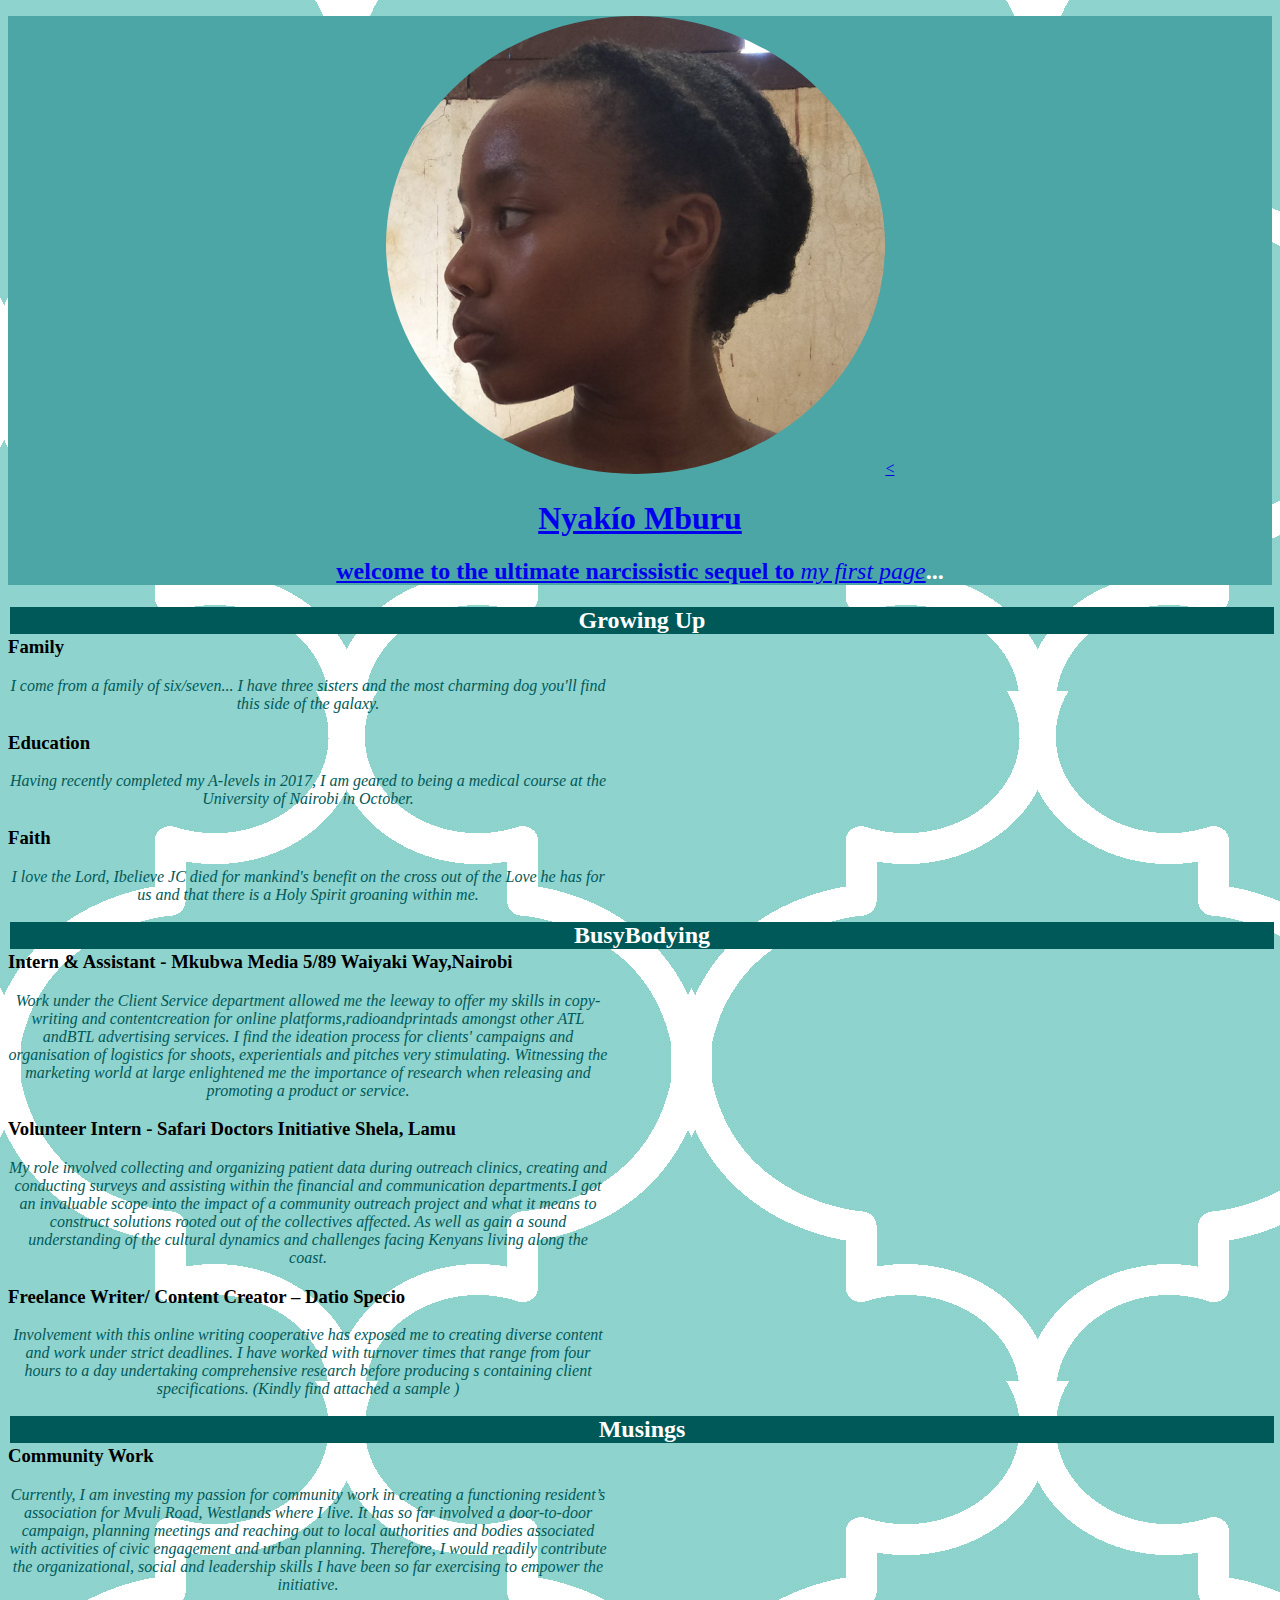
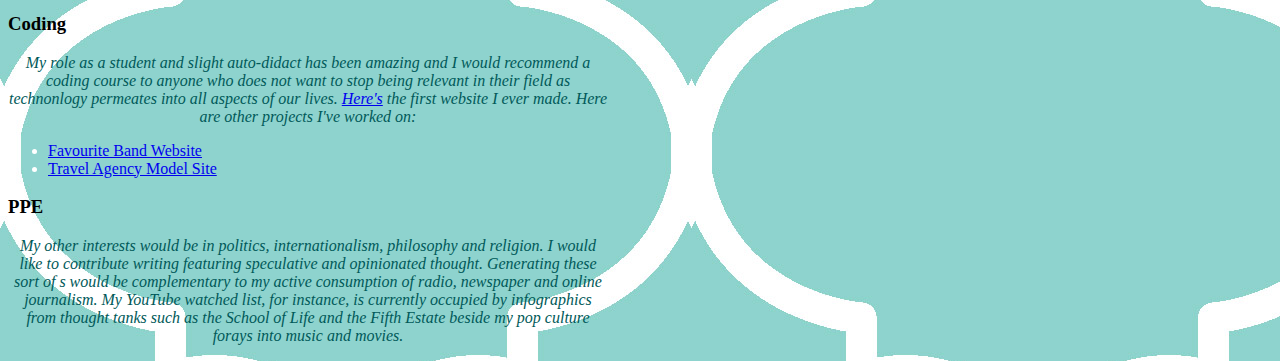
<file: index.html>
<!DOCTYPE html>
<html lang="en" dir="ltr">
  <head>
    <meta charset="utf-8">
    <link href="css/styles.css" rel="stylesheet" type="text/css" >
    <title>Ma Portfeuille</title>
  </head>
  <body>

    <div class="topbar">
        <center>
           <p>
             <a href="addpages/contact.html"><img src="images/nyakiohead.jpg" alt="Nyakio Portrait"><
           </p>
           <p><h1>Nyakío Mburu</h1>
             <h2>welcome to the ultimate narcissistic sequel to <a href="https://nya-ke.github.io/Mtandao-ya-Kwanza/"><span class= about-me >my first page</span></a>...</h2>
           </p>
        </center>
    </div>

    <div class="columns">

      <h2>Growing Up
        <h3>Family</h3>
        <p>I come from a family of six/seven... I have three sisters and the most charming dog you'll find this side of the galaxy.</p>
        <h3>Education</h3>
        <p>Having recently completed my A-levels in 2017, I am geared to being a medical course at the University of Nairobi in October.</p>
        <h3>Faith</h3>
        <p> I love the Lord, Ibelieve JC died for mankind's benefit on the cross out of the Love he has for us and that there is a Holy Spirit groaning within me.</p>
      </h2>

      <h2 >BusyBodying
        <h3>Intern & Assistant - Mkubwa Media 5/89 Waiyaki Way,Nairobi</h3>
        <p>Work under the Client Service department allowed me the leeway to offer my skills in copy-writing and contentcreation for online platforms,radioandprintads amongst other ATL andBTL advertising services. I find the ideation process for clients' campaigns and organisation of logistics for shoots, experientials and pitches very stimulating. Witnessing the marketing world at large enlightened me the importance of research when releasing and promoting a product or service.
        </p>
        <h3>Volunteer Intern - Safari Doctors Initiative Shela, Lamu</h3>
        <p> My role involved collecting and organizing patient data during outreach clinics, creating and conducting surveys and assisting within the financial and communication departments.I got an invaluable scope into the impact of a community outreach project and what it means to construct solutions rooted out of the collectives affected. As well as gain a sound understanding of the cultural dynamics and challenges facing Kenyans living along the coast.
        </p>
        <h3>Freelance Writer/ Content Creator – Datio Specio</h3>
        <p>Involvement with this online writing cooperative has exposed me to creating diverse content and work under strict deadlines. I have worked with turnover times that range from four hours to a day undertaking comprehensive research before producing s containing client specifications. (Kindly find attached a sample )
        </p>
      </h2>

      <h2>Musings
        <h3>Community Work</h3>
        <p>Currently, I am investing my passion for community work in creating a functioning resident’s association for Mvuli Road, Westlands where I live. It has so far involved a door-to-door campaign, planning meetings and reaching out to local authorities and bodies associated with activities of civic engagement and urban planning. Therefore, I would readily contribute the organizational, social and leadership skills I have been so far exercising to empower the initiative.</p>
        <h3>Coding</h3>
        <p> My role as a student and slight auto-didact has been amazing and I would recommend a coding course to anyone who does not want to stop being relevant in their field as technonlogy permeates into all aspects of our lives. <a href="https://nya-ke.github.io/Mtandao-ya-Kwanza/">Here's</a> the first website I ever made.
            Here are other projects I've worked on:
            <ul>
              <li><a href="https://nya-ke.github.io/One-Republic-Website/"> Favourite Band Website</a></li>
              <li><a href="https://nya-ke.github.io/Travel-Agency/">Travel Agency Model Site</a></li>

            </ul>
        <h3>PPE</h3>
        <p>My other interests would be in politics, internationalism, philosophy and religion. I would like to contribute writing featuring speculative and opinionated thought. Generating these sort of s would be complementary to my active consumption of radio, newspaper and online journalism. My YouTube watched list, for instance, is currently occupied by infographics from thought tanks such as the School of Life and the Fifth Estate beside my pop culture forays into music and movies.
        </p>
      </h2>

    </div>
    </div>
  </body>
</html>
</file>
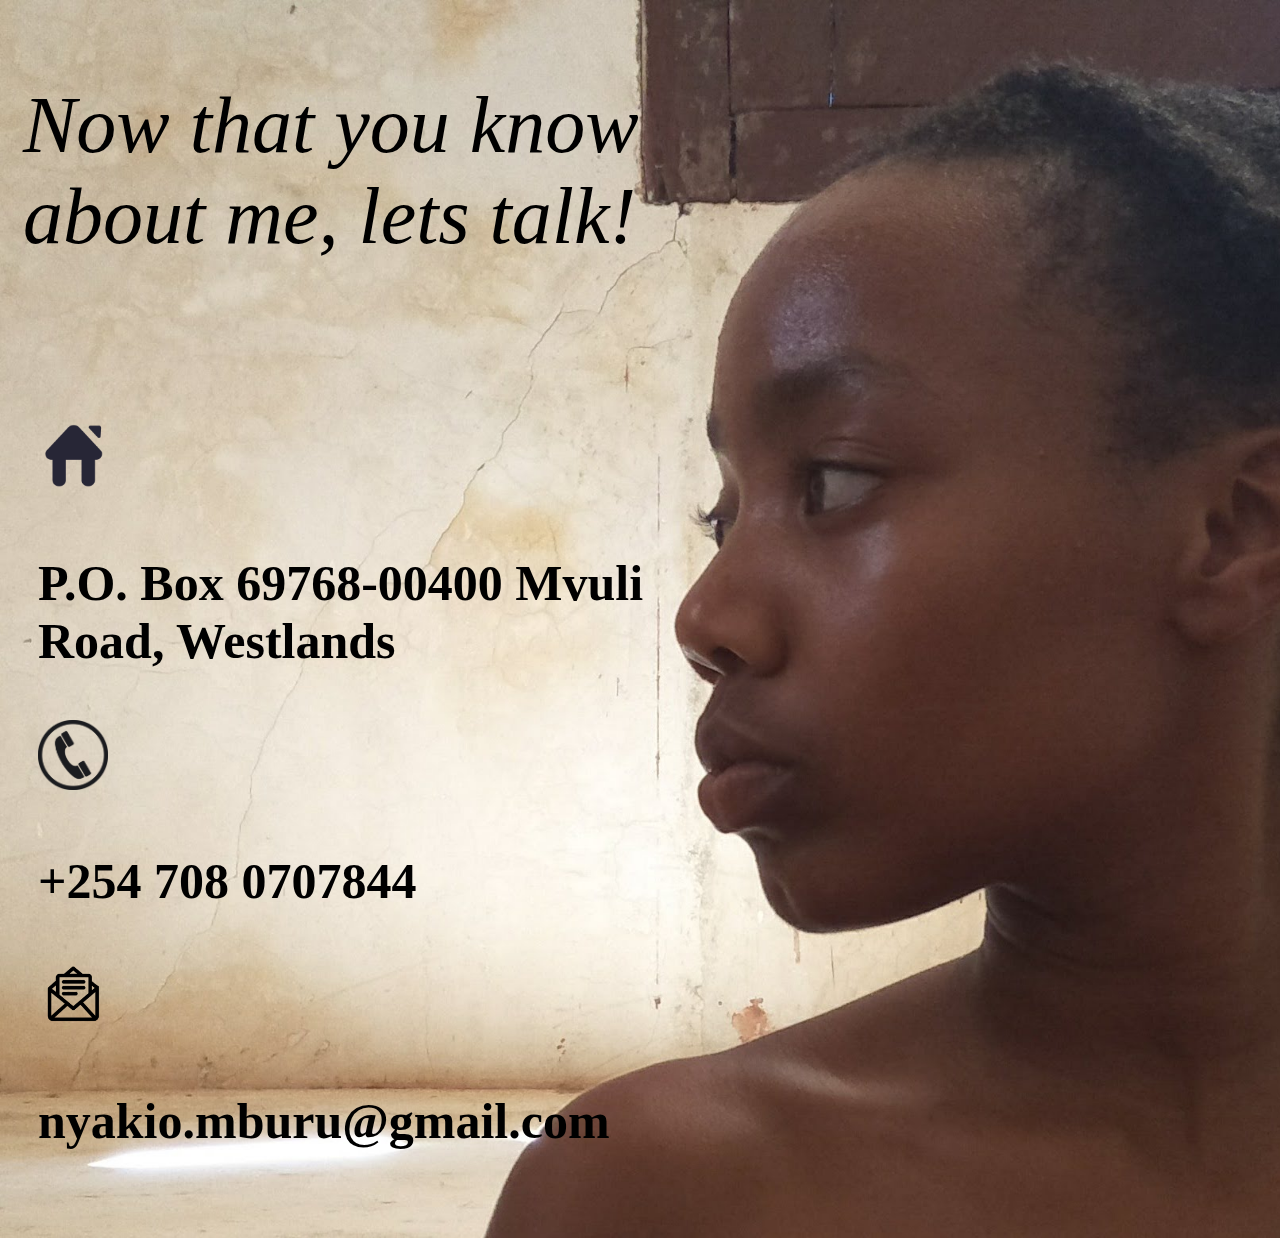
<file: contact.html>
<!DOCTYPE html>
<html lang="en" dir="ltr">
  <head>
    <link href="css/raw-cv.css" rel="stylesheet" type="text/css" >
    <meta charset="utf-8">
    <title>Contact Me</title>
  </head>
  <body>
    <div class="contact-header">
      <p>Now that you know about me, lets talk!</p>
    </div>
    <div class="images">
      <p>
        <p><img src="images/house-icon.png" alt="house-icon"></p>
        P.O. Box 69768-00400 Mvuli Road, Westlands
      </p>
      <p>
        <p><img src="images/telephone-icon.png" alt="telephone-icon"></p>
        +254 708 0707844
      </p>
      <p>
        <p><img src="images/envelope-icon.png" alt="envelope-icon"></p>
        nyakio.mburu@gmail.com
      </p>
    </div>
  </body>
</html>
</file>
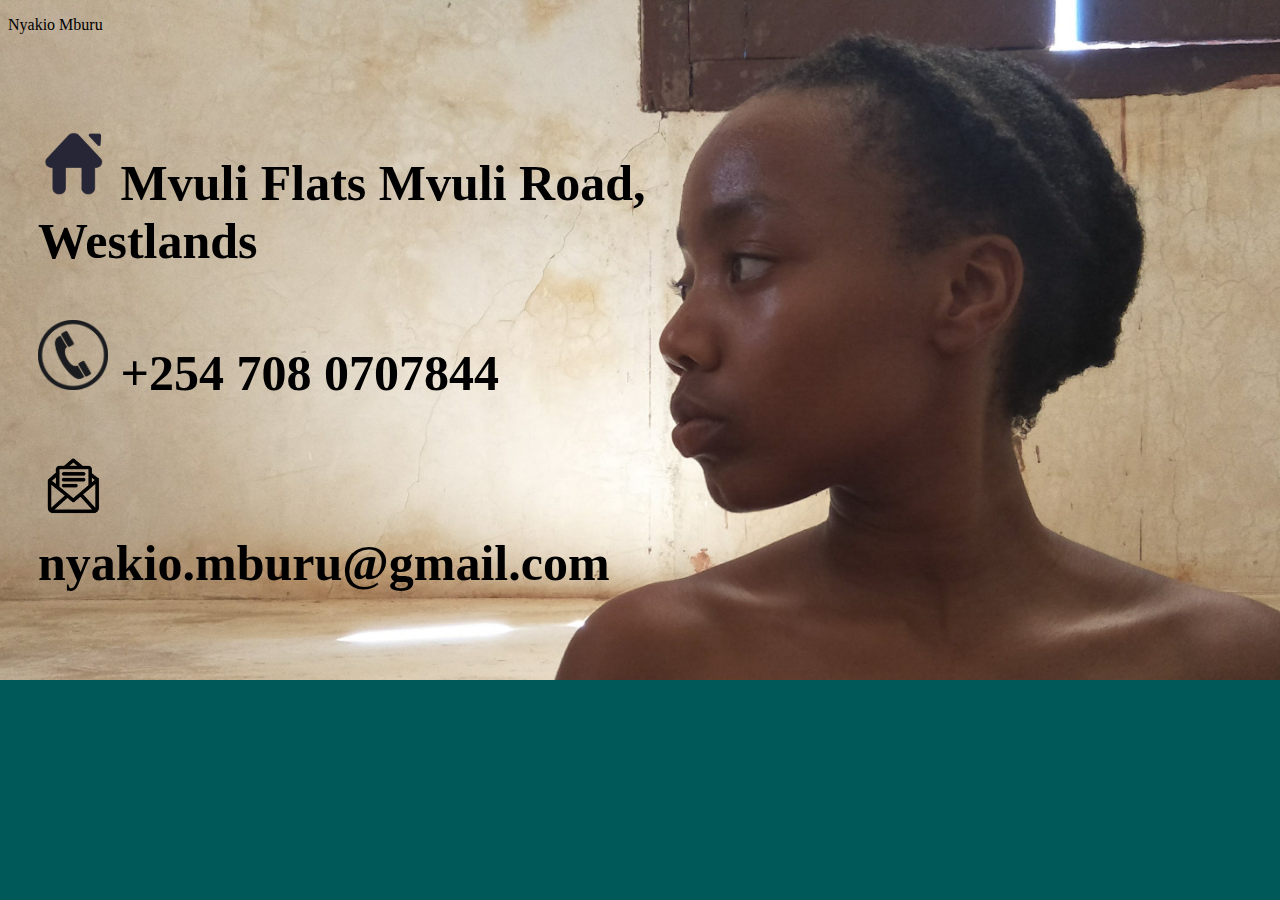
<file: raw-cv.html>
<!DOCTYPE html>
<html lang="en" dir="ltr">
  <head>
    <link href="css/raw-cv.css" rel="stylesheet" type="text/css" >
    <meta charset="utf-8">
    <title>More About Me</title>
  </head>
  <body>
    <p>Nyakio Mburu </p>
    <div class="images">
      <p>
        <img src="images/house-icon.png" alt="house-icon">
        Mvuli Flats Mvuli Road, Westlands
      </p>
      <p>
        <img src="images/telephone-icon.png" alt="telephone-icon">
        +254 708 0707844
      </p>
      <p>
        <img src="images/envelope-icon.png" alt="envelope-icon">
        nyakio.mburu@gmail.com
      </p>
    </div>
  </body>
</html>
</file>
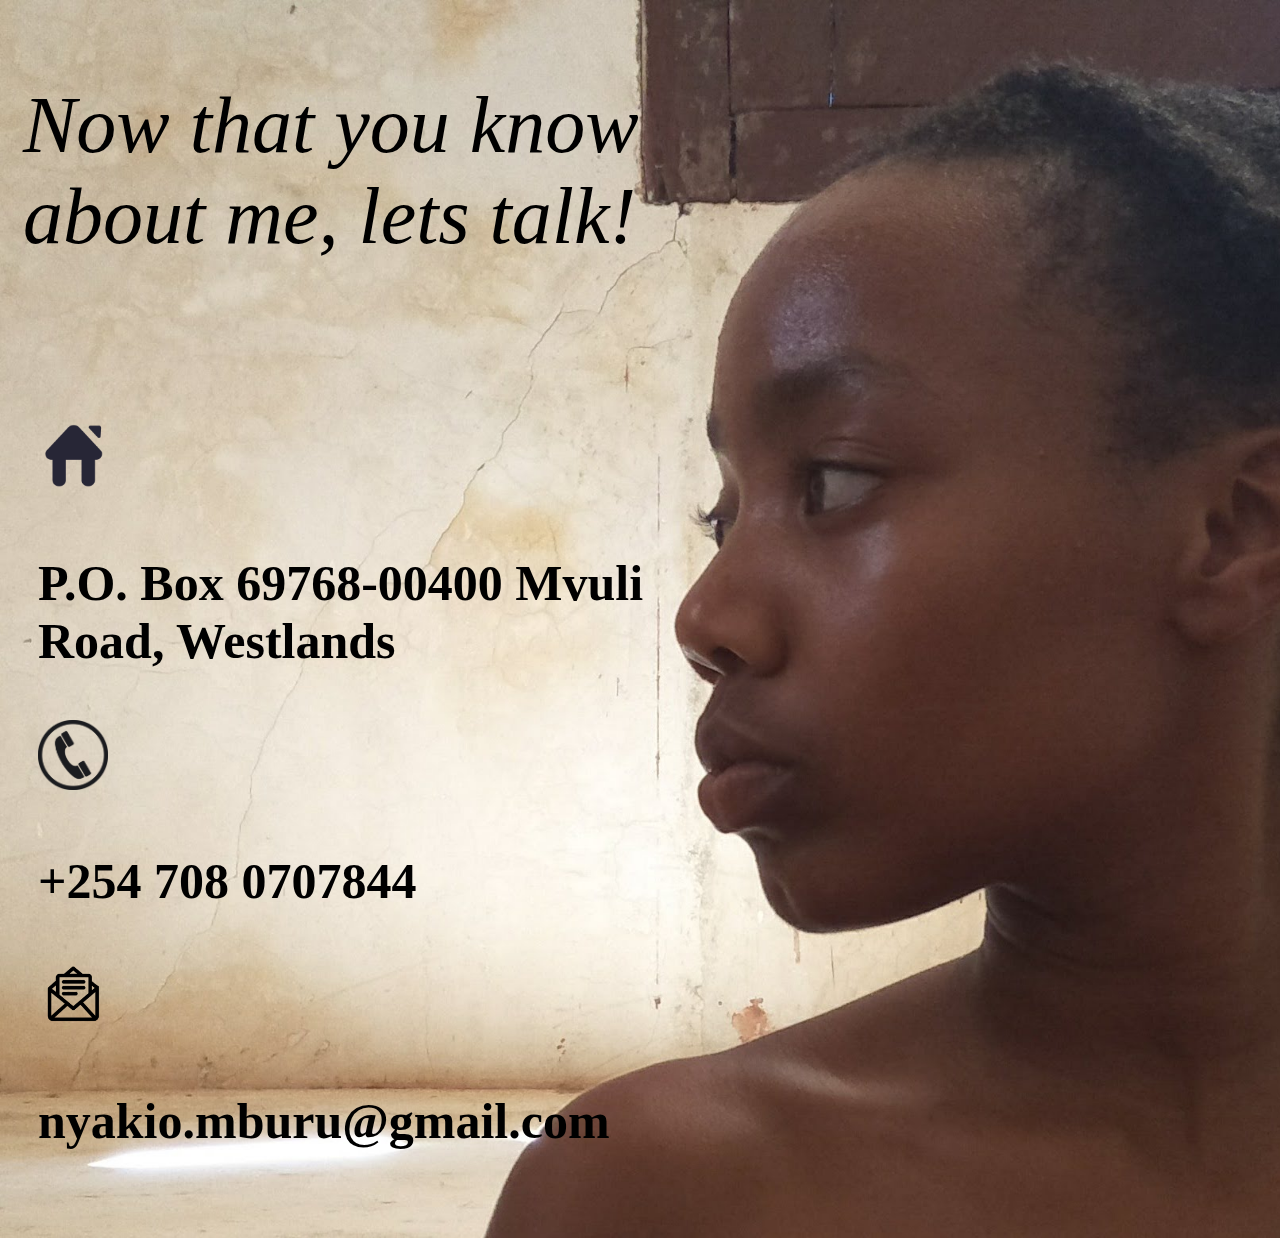
<file: addpages/contact.html>
<!DOCTYPE html>
<html lang="en" dir="ltr">
  <head>
    <link href="../css/raw-cv.css" rel="stylesheet" type="text/css" >
    <meta charset="utf-8">
    <title>Contact Me</title>
  </head>
  <body>
    <div class="contact-header">
      <p>Now that you know about me, lets talk!</p>
    </div>
    <div class="images">
      <p>
        <p><img src="../images/house-icon.png" alt="house-icon"></p>
        P.O. Box 69768-00400 Mvuli Road, Westlands
      </p>
      <p>
        <p><img src="../images/telephone-icon.png" alt="telephone-icon"></p>
        +254 708 0707844
      </p>
      <p>
        <p><img src="../images/envelope-icon.png" alt="envelope-icon"></p>
        nyakio.mburu@gmail.com
      </p>
    </div>
  </body>
</html>
</file>
<file: css/styles.css>
.topbar {
  background-color: #4CA6A6;
  color: white;
}

body {
  background-image: url(../images/Background.jpg);
  min-width: 638px;
}

img {
  border-radius:50%;
  max-width: 500px;
}

div.columns h3 {
  font-family:serif;
  position: relative;
  color: black;
}
div.columns p {
  font-family:serif;
  font-style: oblique;
  text-align: center;
  max-width: 600px;
  color:#005959;
}

@media screen and (min-width: 718px) {
    body {
        background-color: black;
        color: white;
    }
    div.columns h2 {
      width: 100%;
      background-color: #005959;
      color: white;
      float:left;
      margin: 2px;
      text-align: center;
    }

}
@media screen and (min-width: 1px) and (max-width: 717px) {
    body {
        background-color: black;
        color: white;
    }
    div.columns h2 {
      width: 700px;
      background-color: #005959;
      color: white;
      text-align: center;


    }
}

span.about-me {
  font-style: italic;
  font-family: serif;
  font-weight: 400;
}
</file>
<file: css/raw-cv.css>
body {
  background-image: url(../images/nyakio.jpg);
  background-size:cover;
  background-position: center;
  background-repeat: no-repeat;
  background-color: #005959;
}
div.images img {
  height: 70px;
  width: 70px;
  color: #005959;
}

div.images {
font-size: 50px;
padding: 30px;
width: 50%;
font-weight: bold;
}

div.contact-header {
  font-size: 80px;
  width: 60%;
  font-style: italic;
  font-weight: lighter;
  padding-left: 15px;
}
</file>
